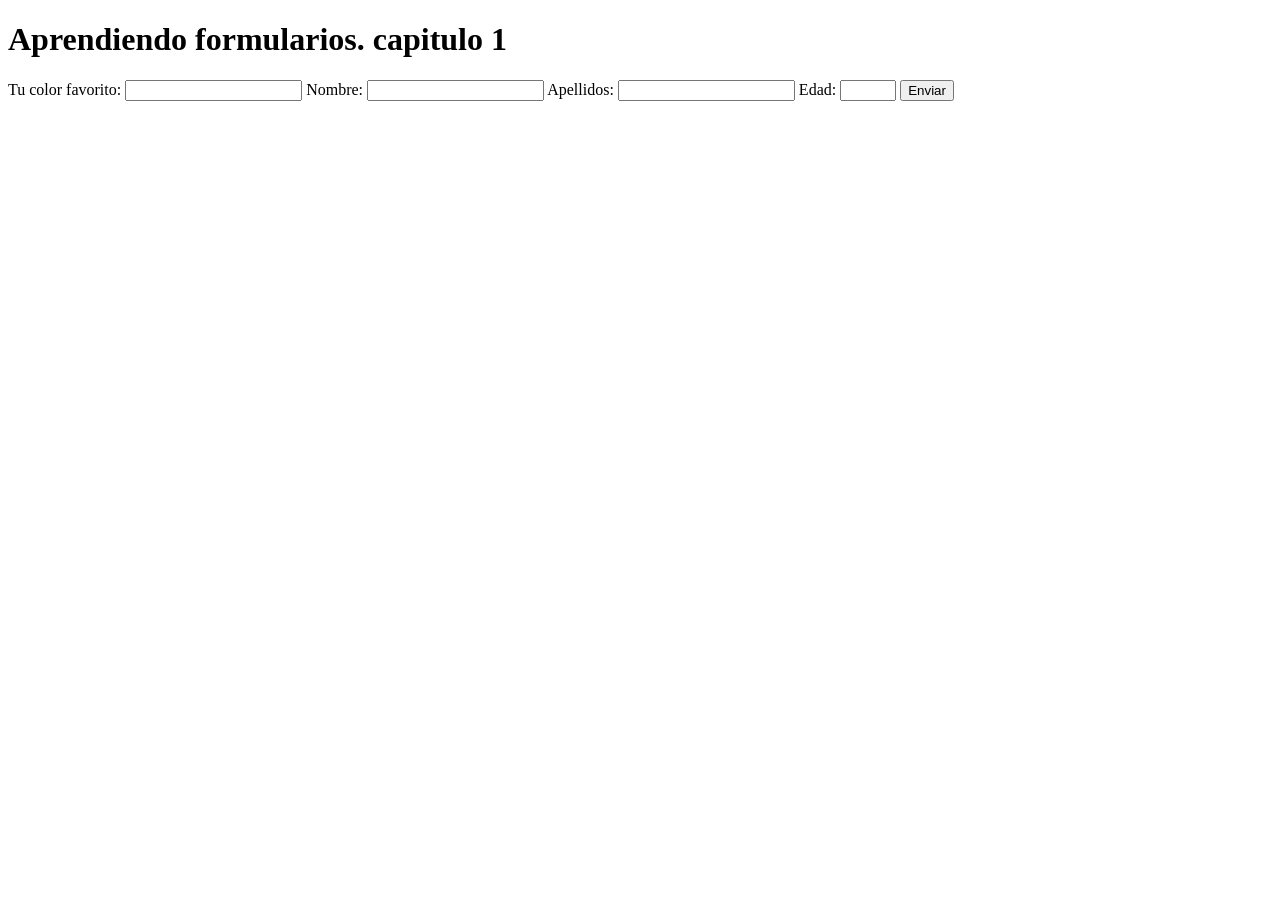
<file: FORMULARIOS 1/index.html>
<!DOCTYPE html>
<html lang="en">

<head>
    <meta charset="UTF-8">
    <meta name="viewport" content="width=device-width, initial-scale=1.0">
    <title>formularios</title>
</head>

<body>
    <header>
        <h1>Aprendiendo formularios. capitulo 1</h1>
    </header>
    <main>
        <form action="https://www.espacio199.com/clases/recibe.php" method="get">
            <label>Tu color favorito:
                <input type="text" name="color" id="color">
            </label>
            <label>Nombre:
                <input type="text" name="nombre" id="Nombre">
            </label>
            <label>Apellidos:
                <input type="text" name="apellidos" id="Apellidos">
            </label>
            <label>Edad:
                <input type="number" name="edad" id="Edad" min="18" max="125">
            </label>
            <button>Enviar</button>
        </form>

    </main>
    <footer></footer>

</body>

</html>
</file>
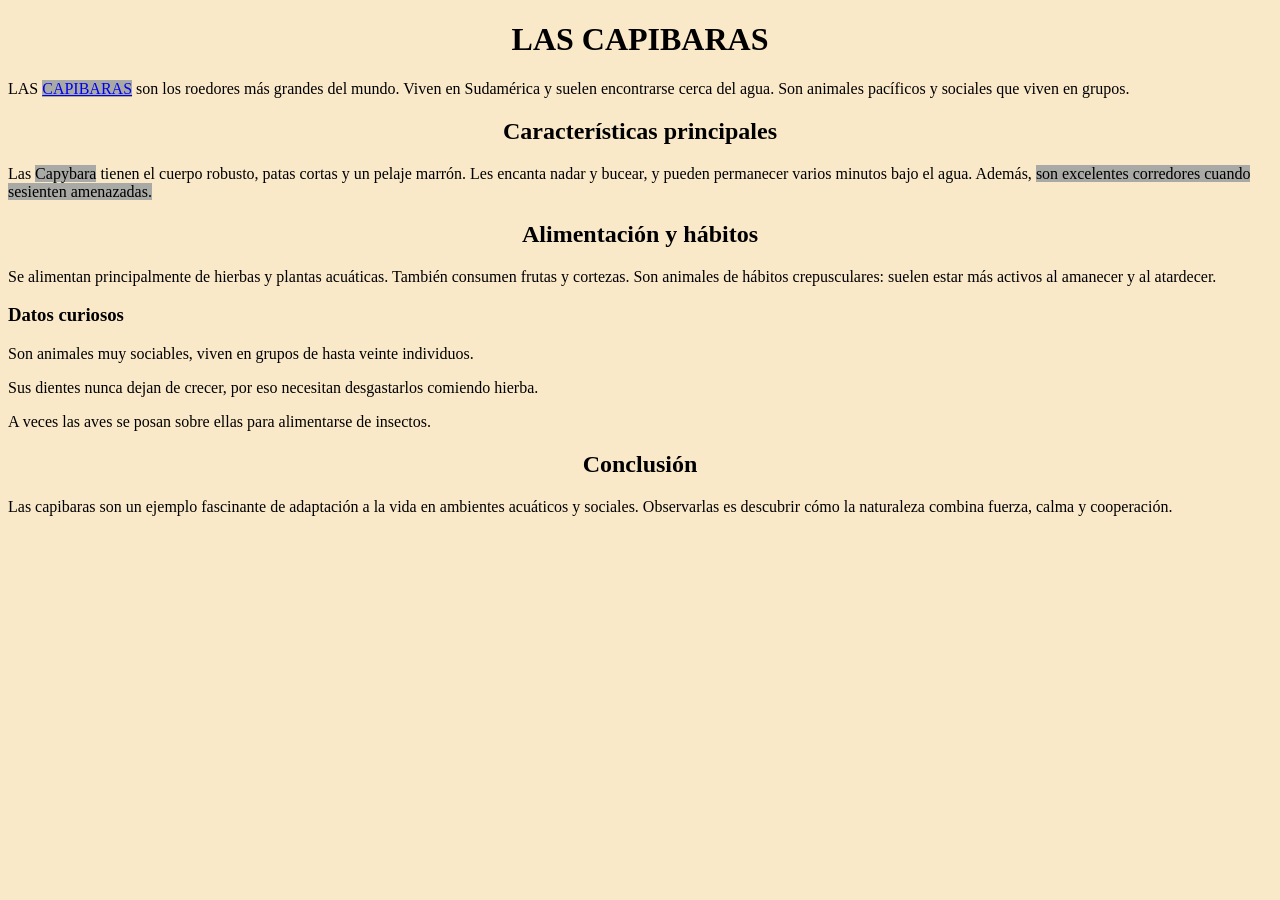
<file: PC1 - 2 PRACTICA INTRO HTML/Index.html>
<!DOCTYPE html>
<html lang="es">

<!--HTML Signfica Lenguaje de marcas de hipertexto-->

<head>

    <meta charset="UTF-8">
    <meta name="viewport" content="width=device-width, initial-scale=1.0">
    <title>Las Capibaras</title>


    <style>
        strong {
            font-weight: normal;
                            background-color: rgb(169, 170, 165);
        }
        body { background-color: rgb(250, 233, 201);
        
        }
    </style>


</head>

<body>
    
    <center>
        <h1>LAS CAPIBARAS</h1>
    </center>

    <p>LAS <strong><a
                href="https://www.nationalgeographic.com.es/mundo-animal/capibaras-roedores-mas-grandes-mundo_19522">CAPIBARAS</a></strong>
        son los roedores más grandes del mundo. Viven en Sudamérica y suelen encontrarse cerca del agua.
        Son animales pacíficos y sociales que viven en grupos.</p>

    <center><h2>Características principales</h2></center>

    <p>Las <strong>Capybara</strong> tienen el cuerpo robusto, patas cortas y un pelaje marrón. Les encanta
        nadar y bucear, y pueden permanecer varios minutos bajo el agua. Además, <strong>son excelentes corredores
            cuando sesienten
            amenazadas.</strong></p>

    <center><h2>Alimentación y hábitos</h2></center>

    <p>Se alimentan principalmente de hierbas y plantas acuáticas. También consumen frutas y cortezas. Son animales de
        hábitos crepusculares: suelen estar más activos al amanecer y al atardecer.</p>

    <h3>Datos curiosos</h3>

    <p>Son animales muy sociables, viven en grupos de hasta veinte individuos.

    <p>Sus dientes nunca dejan de crecer, por eso necesitan desgastarlos comiendo hierba.</p>

    <p>A veces las aves se posan sobre ellas para alimentarse de insectos.</p>

    <center><h2>Conclusión</h2></center>

    <p>Las capibaras son un ejemplo fascinante de adaptación a la vida en ambientes acuáticos y sociales. Observarlas es
        descubrir cómo la naturaleza combina fuerza, calma y cooperación.</p>
</body>

</html>
</file>
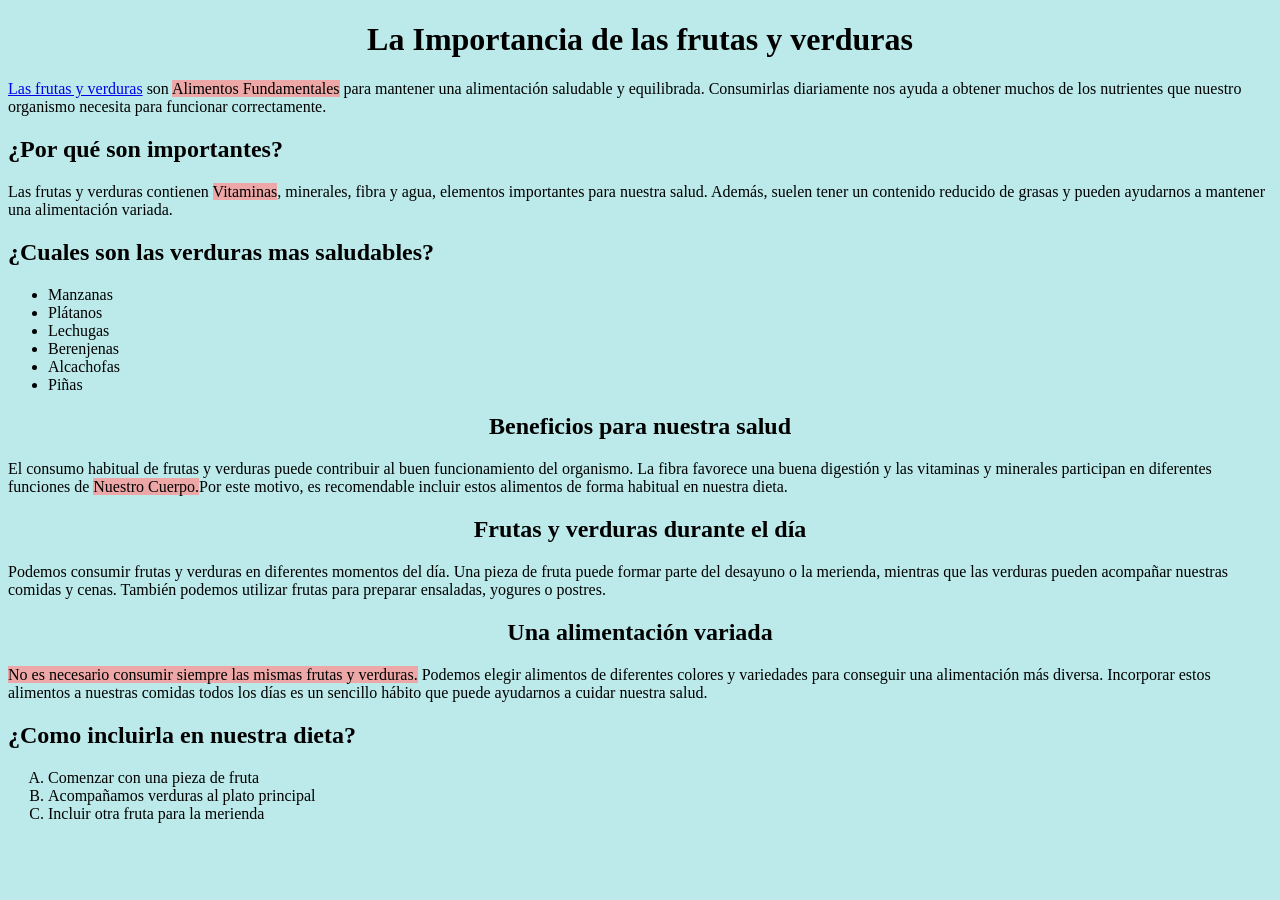
<file: PC1-3 Frutas y verduras/index.html>
<!DOCTYPE html>
<html lang="en">

<head>
    <meta charset="UTF-8">
    <meta name="viewport" content="width=device-width, initial-scale=1.0">
    <title>Verduras Saludables</title>

    <style>
        strong {
            font-weight: normal;
            background-color: rgb(237, 167, 167);
        }
        
        body {
            background-color: rgb(188, 234, 234);
        }

        header {
            background-position: 0;
            

        }

    </style>
</head>

<body>

    <header>
      <center>
        <h1>La Importancia de las frutas y verduras</h1>
      </center>
    </header>
    <p>
        <a href="https://libbys.es/blog/habitos-saludables/la-importancia-de-las-frutas-y-las-verduras/4671">Las frutas
            y verduras</a> son <strong>Alimentos Fundamentales</strong> para mantener una alimentación saludable y
        equilibrada.
        Consumirlas diariamente nos ayuda a obtener muchos de los nutrientes que nuestro organismo necesita para
        funcionar
        correctamente.
    </p>

    <h2>¿Por qué son importantes?</h2>
    <p>
        Las frutas y verduras contienen <strong>Vitaminas</strong>, minerales, fibra y agua, elementos importantes para
        nuestra salud.
        Además, suelen tener un contenido reducido de grasas y pueden ayudarnos a mantener una alimentación variada.
    </p>
    <h2>¿Cuales son las verduras mas saludables?</h2>
    <ul>
        <li>Manzanas</li>
        <li>Plátanos</li>
        <li>Lechugas</li>
        <li>Berenjenas</li>
        <li>Alcachofas</li>
        <li>Piñas</li>
    </ul>
    <center>
        <h2>Beneficios para nuestra salud</h2>
    </center>
    <p>
        El consumo habitual de frutas y verduras puede contribuir al buen funcionamiento del organismo. La fibra
        favorece
        una buena digestión y las vitaminas y minerales participan en diferentes funciones de <strong>Nuestro
            Cuerpo.</strong>Por este
        motivo, es recomendable incluir estos alimentos de forma habitual en nuestra dieta.
    </p>

    <center>
        <h2>Frutas y verduras durante el día</h2>
    </center>
    <p>
        Podemos consumir frutas y verduras en diferentes momentos del día. Una pieza de fruta puede formar parte del
        desayuno o la merienda, mientras que las verduras pueden acompañar nuestras comidas y cenas. También podemos
        utilizar frutas para preparar ensaladas, yogures o postres.
    </p>

    <center>
        <h2>Una alimentación variada</h2>
    </center>
    <p>
        <strong> No es necesario consumir siempre las mismas frutas y verduras.</strong> Podemos elegir alimentos de
        diferentes colores y
        variedades para conseguir una alimentación más diversa. Incorporar estos alimentos a nuestras comidas todos los
        días
        es un sencillo hábito que puede ayudarnos a cuidar nuestra salud.
    </p>
    <h2>¿Como incluirla en nuestra dieta?</h2>
    <ol type="A">
        <li>Comenzar con una pieza de fruta</li>
        <li>Acompañamos verduras al plato principal</li>
        <li>Incluir otra fruta para la merienda</li>
    </ol>
</body>

</html>
</file>
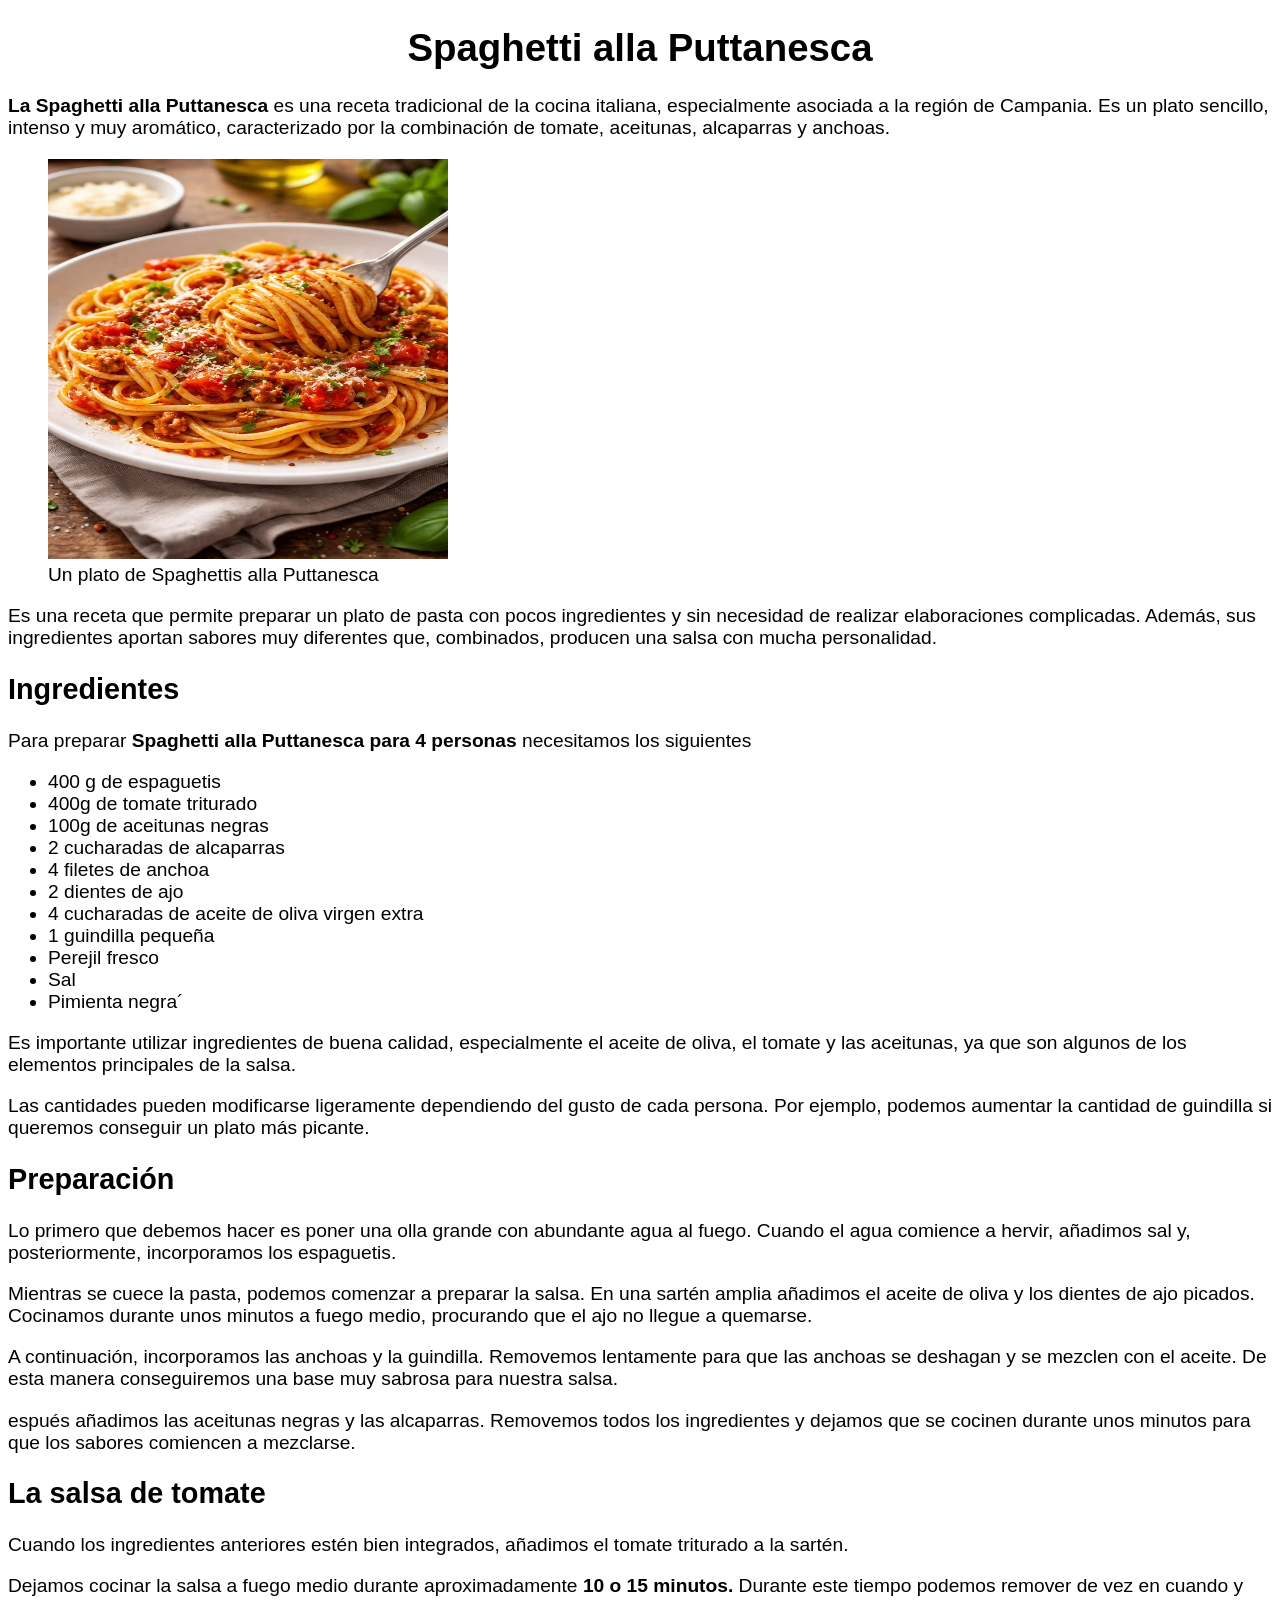
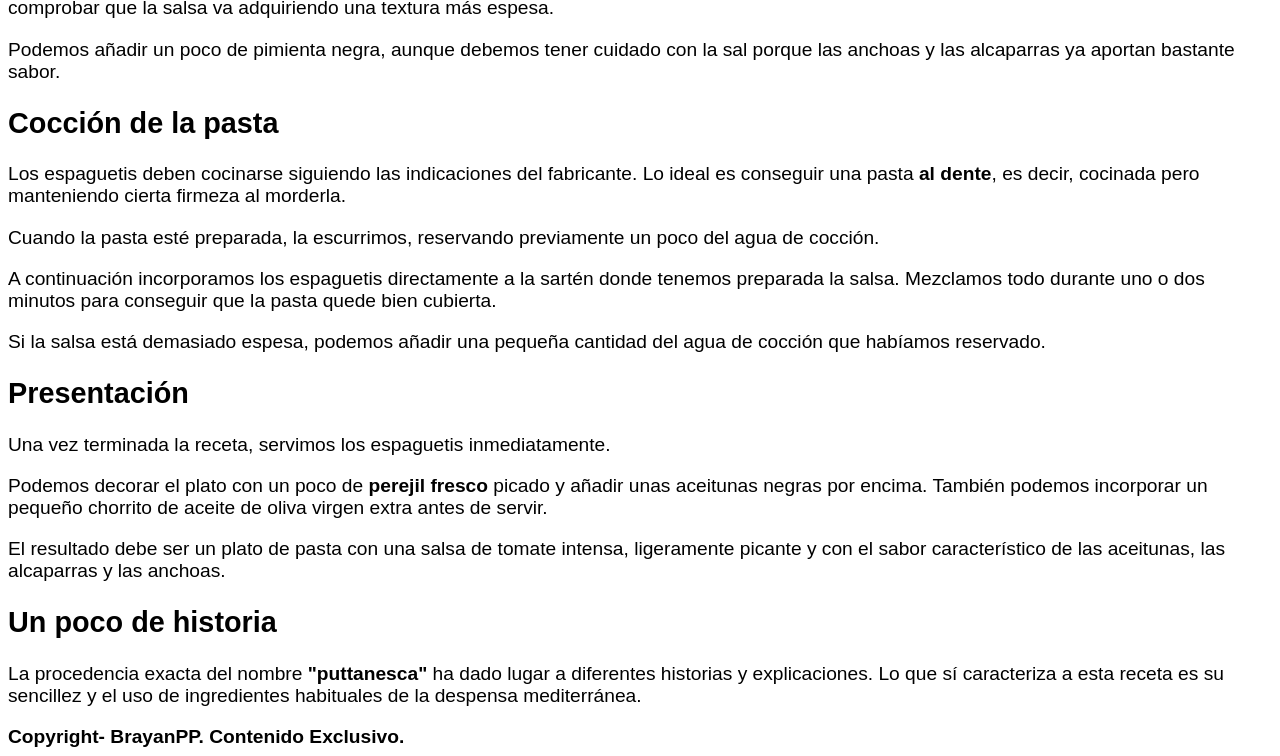
<file: PC1-SPAGUETTI/index.html>
<!DOCTYPE html>
<html lang="en">


<head>
    <meta charset="UTF-8">
    <meta name="viewport" content="width=device-width, initial-scale=1.0">
    <title>Spaghetti alla Puttanesca</title>

    <style>
        body {

            font-family: Arial, Helvetica, sans-serif;
            font-size: larger;
       }
    </style>

</head>


<body>
    <header>
        <center>
            <h1><strong>Spaghetti alla Puttanesca</strong></h1>
        </center>
    </header>
    <main>
        <section id="intro">
        <p>
            <strong>La Spaghetti alla Puttanesca</strong> es una receta tradicional de la cocina italiana, especialmente
            asociada a la región de
            Campania. Es un plato sencillo, intenso y muy aromático, caracterizado por la combinación de tomate,
            aceitunas,
            alcaparras y anchoas.
        </p>

        <figure>
            <img src="img/spaghetti2.jpg" alt="Un plato de Espaghettis" width="400" height="400" />
            <!--tambien se puede aplicar el <style/> y aplicando el body {y aca dentro colocar el image y el resto que es el witdth y height}-->
            <figcaption>Un plato de Spaghettis alla Puttanesca</figcaption>
        </figure>
    </section>
        <p>
            Es una receta que permite preparar un plato de pasta con pocos ingredientes y sin necesidad de realizar
            elaboraciones complicadas. Además, sus ingredientes aportan sabores muy diferentes que, combinados, producen
            una
            salsa con mucha personalidad.
        </p>
<section id="ingredientes">
        <h2><strong>Ingredientes</strong></h2>
        <p>Para preparar <strong>Spaghetti alla Puttanesca para 4 personas</strong> necesitamos los siguientes</p>
        
    
        <ul>
            <li>400 g de espaguetis</li>
            <li>400g de tomate triturado</li>
            <li> 100g de aceitunas negras</li>
            <li> 2 cucharadas de alcaparras</li>
            <li> 4 filetes de anchoa</li>
            <li> 2 dientes de ajo</li>
            <li> 4 cucharadas de aceite de oliva virgen extra</li>
            <li> 1 guindilla pequeña</li>
            <li> Perejil fresco</li>
            <li> Sal</li>
            <li>Pimienta negra´</li>
        </ul>
    </section>

        <p>
            Es importante utilizar ingredientes de buena calidad, especialmente el aceite de oliva, el tomate y las
            aceitunas,
            ya que son algunos de los elementos principales de la salsa.
        </p>

        <p>
            Las cantidades pueden modificarse ligeramente dependiendo del gusto de cada persona. Por ejemplo, podemos
            aumentar
            la cantidad de guindilla si queremos conseguir un plato más picante.
        </p>
<section id="Preparación">
        <h2><strong>Preparación</strong></h2>
        <p>
            Lo primero que debemos hacer es poner una olla grande con abundante agua al fuego. Cuando el agua comience a
            hervir,
            añadimos sal y, posteriormente, incorporamos los espaguetis.
        </p>

        <p>
            Mientras se cuece la pasta, podemos comenzar a preparar la salsa. En una sartén amplia añadimos el aceite de
            oliva y
            los dientes de ajo picados. Cocinamos durante unos minutos a fuego medio, procurando que el ajo no llegue a
            quemarse.
        </p>

        <p>
            A continuación, incorporamos las anchoas y la guindilla. Removemos lentamente para que las anchoas se
            deshagan y se
            mezclen con el aceite. De esta manera conseguiremos una base muy sabrosa para nuestra salsa.
        </p>

        <p>
            espués añadimos las aceitunas negras y las alcaparras. Removemos todos los ingredientes y dejamos que se
            cocinen
            durante unos minutos para que los sabores comiencen a mezclarse.
        </p>
</section>

<section id="La salsa de tomate">
        <h2><strong>La salsa de tomate</strong></h2>
        <p>Cuando los ingredientes anteriores estén bien integrados, añadimos el tomate triturado a la sartén.</p>

        <p>
            Dejamos cocinar la salsa a fuego medio durante aproximadamente <strong>10 o 15 minutos.</strong> Durante
            este tiempo podemos remover
            de vez en cuando y comprobar que la salsa va adquiriendo una textura más espesa.
        </p>

        <p>
            Podemos añadir un poco de pimienta negra, aunque debemos tener cuidado con la sal porque las anchoas y las
            alcaparras ya aportan bastante sabor.

        </p>
</section>
<section id="Coccion de la pasta">
        <h2><strong>Cocción de la pasta</strong></h2>
        <p>
            Los espaguetis deben cocinarse siguiendo las indicaciones del fabricante. Lo ideal es conseguir una pasta
            <strong>al dente</strong>,
            es decir, cocinada pero manteniendo cierta firmeza al morderla.
        </p>

        <p>Cuando la pasta esté preparada, la escurrimos, reservando previamente un poco del agua de cocción.</p>

        <p>
            A continuación incorporamos los espaguetis directamente a la sartén donde tenemos preparada la salsa.
            Mezclamos todo
            durante uno o dos minutos para conseguir que la pasta quede bien cubierta.
        </p>

        <p>Si la salsa está demasiado espesa, podemos añadir una pequeña cantidad del agua de cocción que habíamos
            reservado.</p>
</section>
<section id="Presentacion">
        <h2><strong>Presentación</strong></h2>
        <p>Una vez terminada la receta, servimos los espaguetis inmediatamente.</p>

        <p>
            Podemos decorar el plato con un poco de <strong>perejil fresco</strong> picado y añadir unas aceitunas
            negras por encima. También
            podemos incorporar un pequeño chorrito de aceite de oliva virgen extra antes de servir.
        </p>

        <p>
            El resultado debe ser un plato de pasta con una salsa de tomate intensa, ligeramente picante y con el sabor
            característico de las aceitunas, las alcaparras y las anchoas.
        </p>
</section>
<section id="Historia">
        <h2><strong>Un poco de historia</strong></h2>
        <p>
            La procedencia exacta del nombre <strong>"puttanesca"</strong> ha dado lugar a diferentes historias y
            explicaciones. Lo que sí
            caracteriza a esta receta es su sencillez y el uso de ingredientes habituales de la despensa mediterránea.
        </p>
</section>
    </main>
    <footer>
        <strong>Copyright- BrayanPP. Contenido Exclusivo.</strong> 
    </footer>


</body>


</html>
</file>
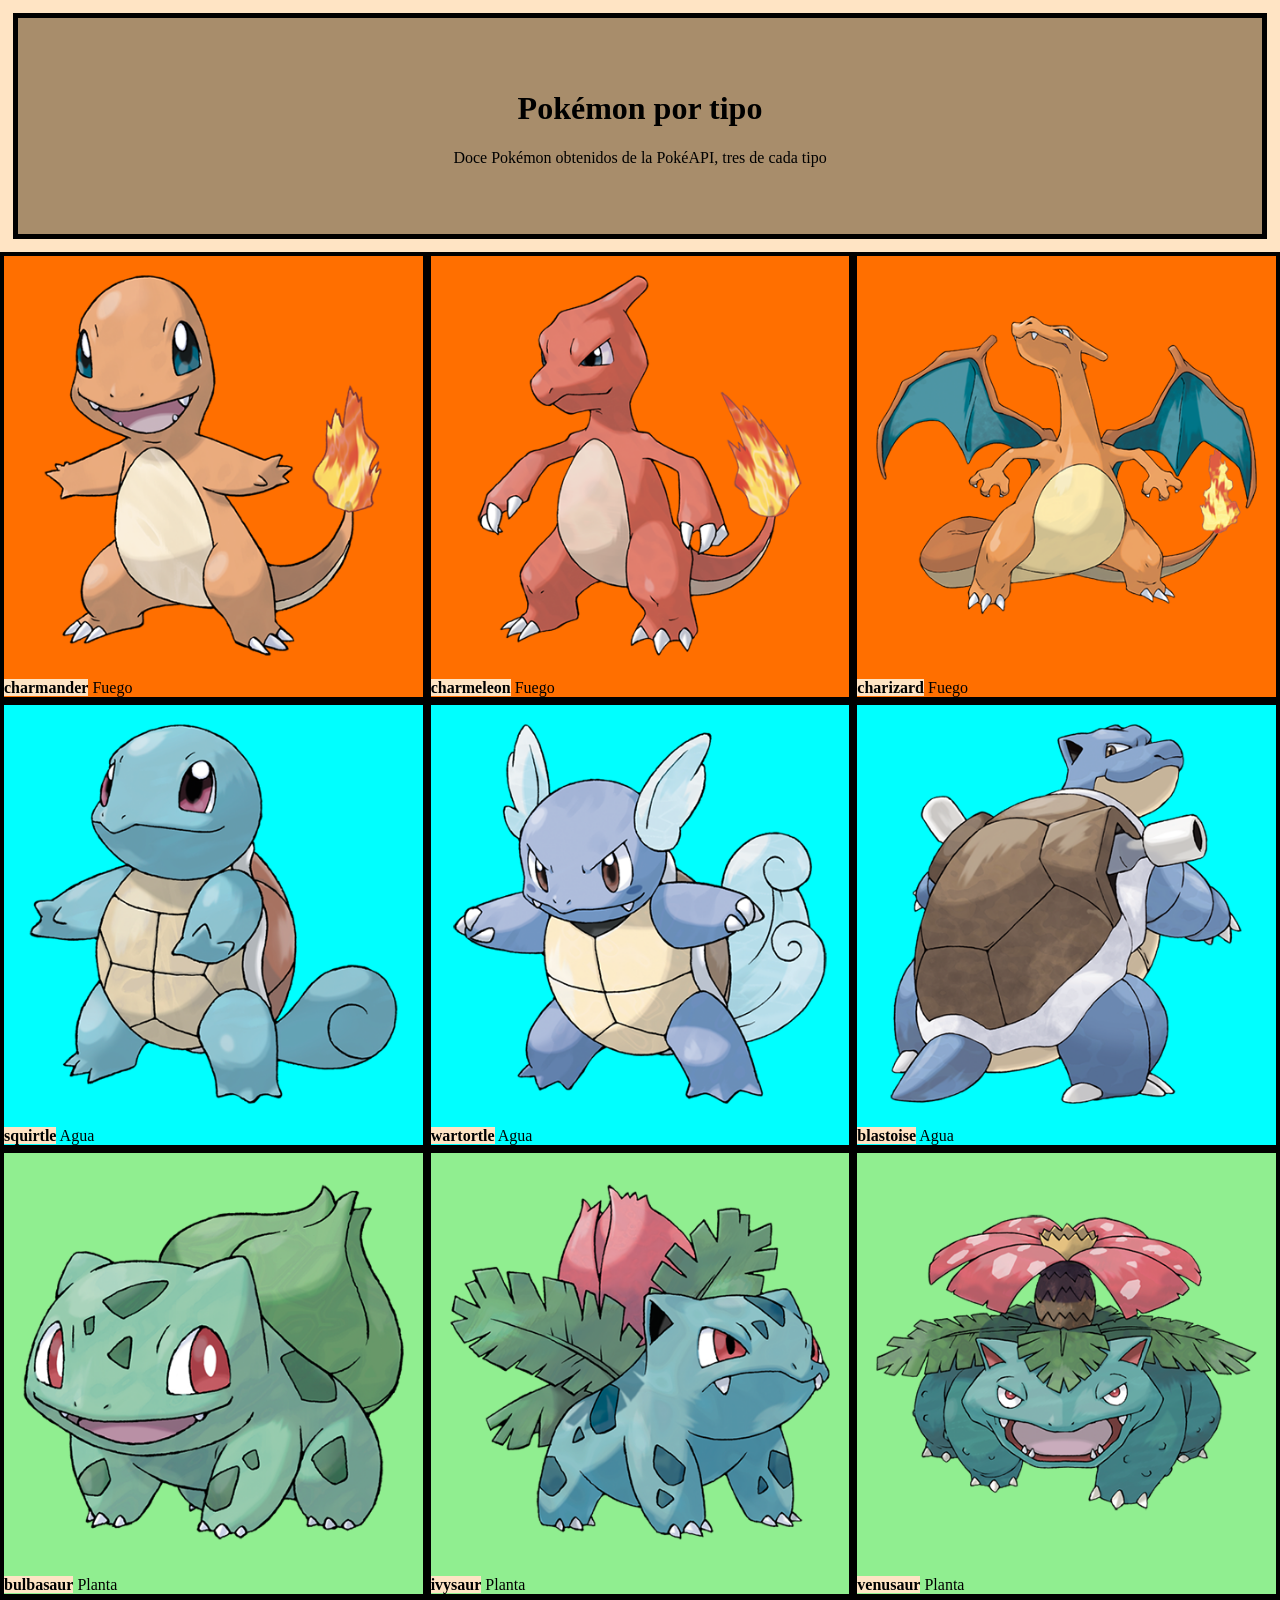
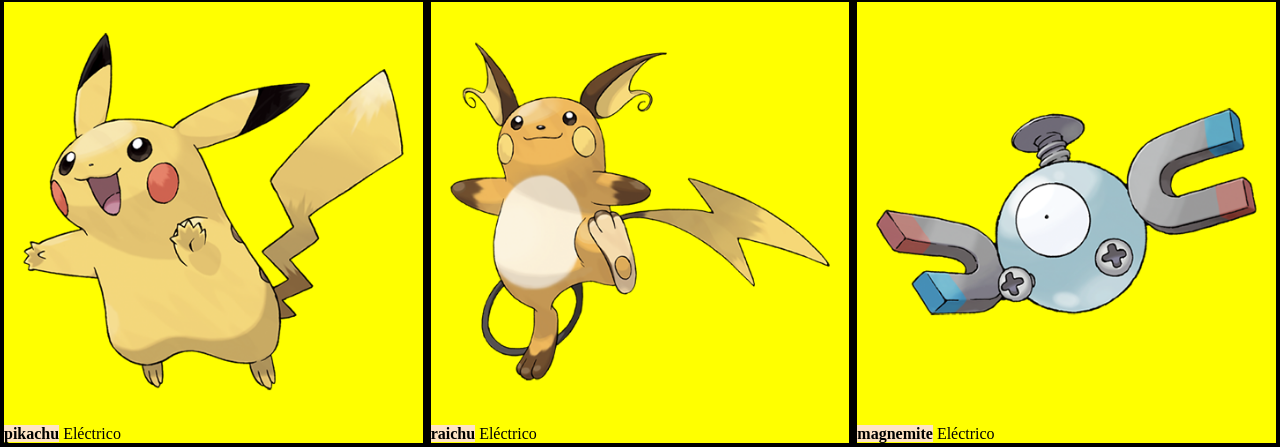
<file: PC2 - Atributos y selectores 2/index.html>
<!DOCTYPE html>
<html lang="es">

<head>
    <meta charset="UTF-8">
    <meta name="viewport" content="width=device-width, initial-scale=1.0">
    <title>Pokémon por tipo</title>
    <link rel="stylesheet" href="css/estilo.css">
</head>

<body>
    <header>
        <center><h1>Pokémon por tipo</h1></center>
        <center><p>Doce Pokémon obtenidos de la PokéAPI, tres de cada tipo</p></center
           >
    </header>
    <main id="contenedor">
        <section id="fire">
        <figure class="fire" id="charmander">
            <img src="img/4.png"
                alt="charmander">
            
            <figcaption>
                <strong>charmander</strong>
                <span>Fuego</span>
            </figcaption>
        </figure>
        <figure class="fire" id="charmeleon">
            <img src="img/5.png"
                alt="charmeleon">
            <figcaption>
                <strong>charmeleon</strong>
                <span>Fuego</span>
            </figcaption>
        </figure>
        <figure class="fire" id="charizard">
            <img src="img/6.png"
                alt="charizard">
            <figcaption>
                <strong>charizard</strong>
                <span>Fuego</span>
            </figcaption>
        </figure>
        </section>
        <section id="water">
        <figure class="water" id="squirtle">
            <img src="img/7.png"
                alt="squirtle">
            <figcaption>
                <strong>squirtle</strong>
                <span>Agua</span>
            </figcaption>
        </figure>
        <figure class="water" id="wartortle">
            <img src="img/8.png"
                alt="wartortle">
            <figcaption>
                <strong>wartortle</strong>
                <span>Agua</span>
            </figcaption>
        </figure>
        <figure class="water" id="blastoise">
            <img src="img/9.png"
                alt="blastoise">
            <figcaption>
                <strong>blastoise</strong>
                <span>Agua</span>
            </figcaption>
        </figure>
        </section>

        <section id="grass">
        <figure class="grass" id="bulbasaur">
            <img src="img/1.png"
                alt="bulbasaur">
            <figcaption>
                <strong>bulbasaur</strong>
                <span>Planta</span>
            </figcaption>
        </figure>
        
        <figure class="grass" id="ivysaur">
            <img src="img/2.png"
                alt="ivysaur">
            <figcaption>
                <strong>ivysaur</strong>
                <span>Planta</span>
            </figcaption>
        </figure>
        <figure class="grass" id="venusaur">
            <img src="img/3.png"
                alt="venusaur">
            <figcaption>
                <strong>venusaur</strong>
                <span>Planta</span>
            </figcaption>
        </figure>
    </section>
    
    <section id="electric">
        <figure class="electric" id="pikachu">
            <img src="img/25.png"
                alt="pikachu">
            <figcaption>
                <strong>pikachu</strong>
                <span>Eléctrico</span>
            </figcaption>
        </figure>
        <figure class="electric" id="raichu">
            <img src="img/26.png"
                alt="raichu">
            <figcaption>
                <strong>raichu</strong>
                <span>Eléctrico</span>
            </figcaption>
        </figure>
        <figure class="electric" id="magnemite">
            <img src="img/81.png"
                alt="magnemite">
            <figcaption>
                <strong>magnemite</strong>
                <span>Eléctrico</span>
            </figcaption>
        </figure>
    </section>
    </main>
</body>

</html>
</file>
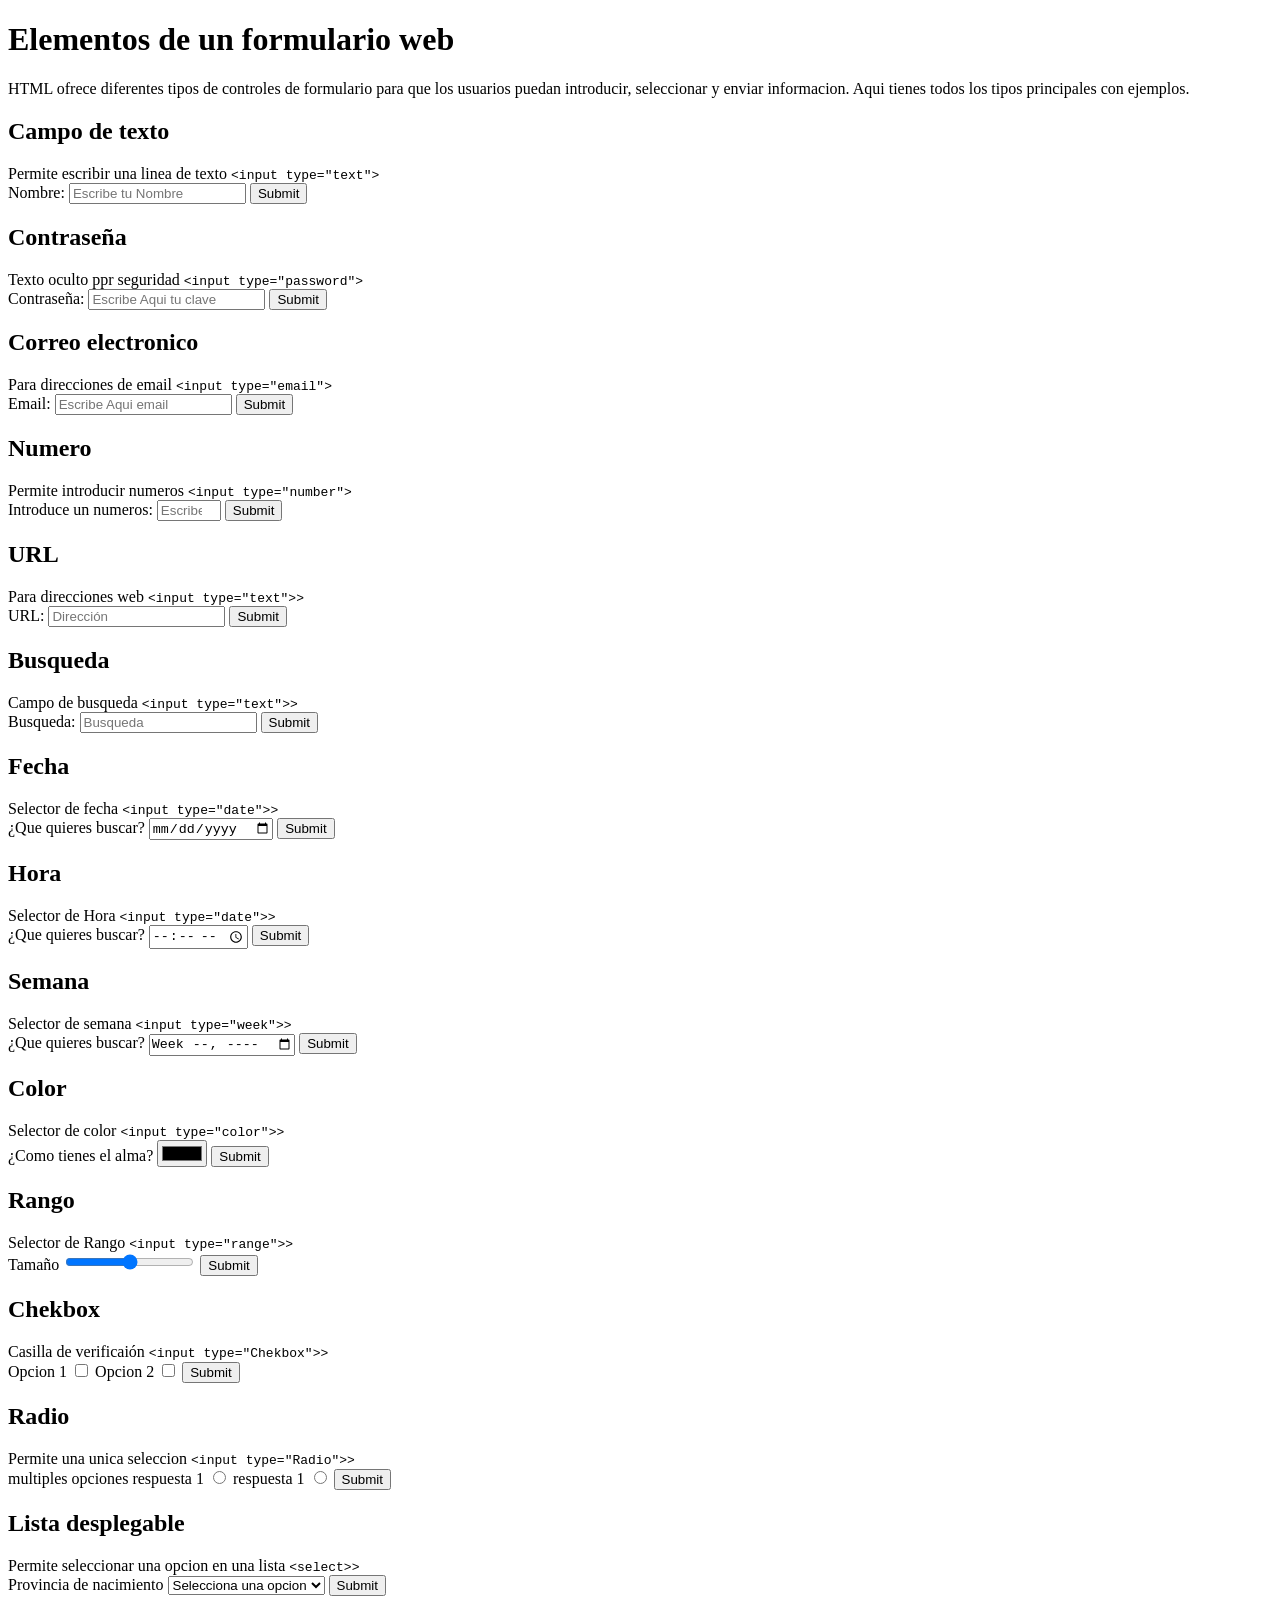
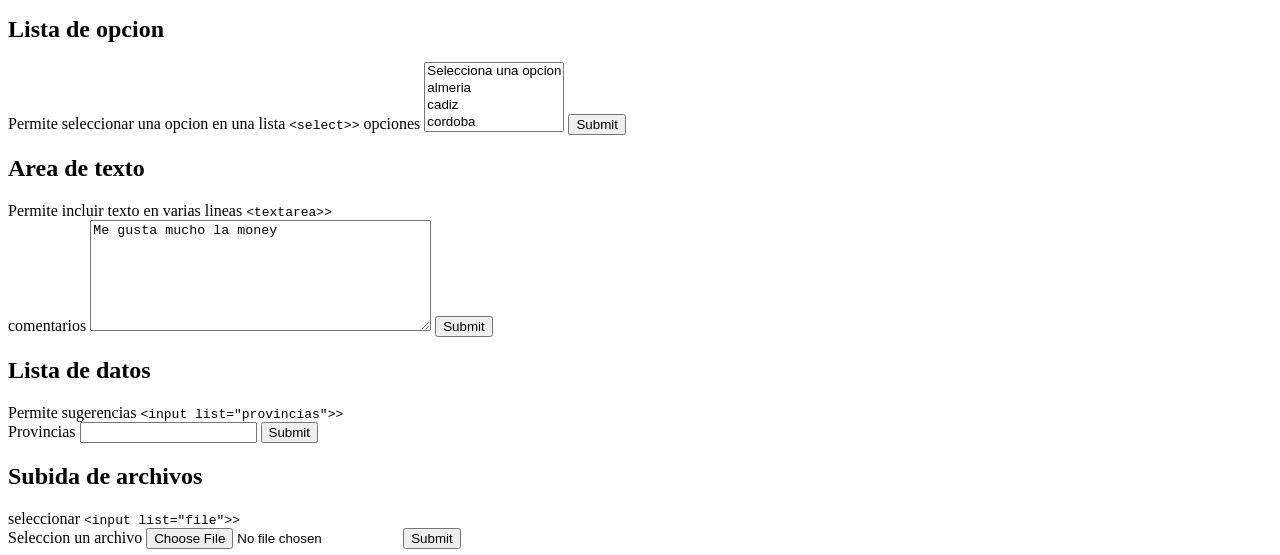
<file: PC2 - FORMULARIOS 2 - tipos de formularios/index.html>
<!DOCTYPE html>
<html lang="es">

<head>
    <meta charset="UTF-8">
    <meta name="viewport" content="width=, initial-scale=1.0">
    <title>Formularios 2. Tipos de Formularios</title>


</head>

<body>

    <header>
        <h1>Elementos de un formulario web</h1>
        <p>HTML ofrece diferentes tipos de controles de formulario para que los usuarios puedan introducir, seleccionar
            y enviar informacion. Aqui tienes todos los tipos principales con ejemplos.</p>
    </header>
    <main>
        <section>
            <h2>Campo de texto</h2>
            <def>Permite escribir una linea de texto</def>
            <code>&lt;input type="text"&gt;</code>
            <form method="get" action="https://www.espacio199.com/clases/recibe.php">
                <label>Nombre: <input type="text" placeholder="Escribe tu Nombre" name="Nombre y Apellido">
                </label>
                <input type="submit" enviar>
            </form>
        </section>
        <section>
            <h2>Contraseña</h2>
            <def>Texto oculto ppr seguridad</def>
            <code>&lt;input type="password"&gt;</code>
            <form method="get" action="https://www.espacio199.com/clases/recibe.php">
                <label>Contraseña: <input type="text" placeholder="Escribe Aqui tu clave" name="Clave">
                </label>
                <input type="submit" enviar>
            </form>
        </section>
        <section>
            <h2>Correo electronico</h2>
            <def>Para direcciones de email</def>
            <code>&lt;input type="email"&gt;</code>
            <form method="get" action="https://www.espacio199.com/clases/recibe.php">
                <label>Email: <input type="text" placeholder="Escribe Aqui email" name="Email">
                </label>
                <input type="submit" enviar>
            </form>
        </section>
        <section>
            <h2>Numero</h2>
            <def>Permite introducir numeros</def>
            <code>&lt;input type="number"&gt;</code>
            <form method="get" action="https://www.espacio199.com/clases/recibe.php">
                <label>Introduce un numeros: <input type="number" min="1920" max="2020" id="numero"
                        placeholder="Escribe Aqui tu Numero" name="Numero">
                </label>
                <input type="submit" enviar>
            </form>
        </section>
        <section>
            <h2>URL</h2>
            <def>Para direcciones web</def>
            <code>&lt;input type="text"&gt;></code>
            <form method="get" action="https://www.espacio199.com/clases/recibe.php">
                <label>URL: <input type="text" placeholder="Dirección" name="URL">

                </label>
                <input type="submit" enviar>
            </form>
        </section>
        <section>
            <h2>Busqueda</h2>
            <def>Campo de busqueda</def>
            <code>&lt;input type="text"&gt;></code>
            <form method="get" action="https://www.espacio199.com/clases/recibe.php">
                <label>Busqueda: <input type="text" placeholder="Busqueda" name="URL">

                </label>
                <input type="submit" enviar>
            </form>
        </section>
        </section>
        <section>
            <h2>Fecha</h2>
            <def>Selector de fecha</def>
            <code>&lt;input type="date"&gt;></code>
            <form method="get" action="https://www.espacio199.com/clases/recibe.php">
                <label>¿Que quieres buscar? <input type="date" placeholder="Fecha" name="Fecha">

                </label>

                <input type="submit" enviar>
            </form>
        </section>
        <section>
            <h2>Hora</h2>
            <def>Selector de Hora</def>
            <code>&lt;input type="date"&gt;></code>
            <form method="get" action="https://www.espacio199.com/clases/recibe.php">
                <label>¿Que quieres buscar? <input type="time" placeholder="Hora" name="Hora">

                </label>

                <input type="submit" enviar>
            </form>
        </section>
        <section>
            <h2>Semana</h2>
            <def>Selector de semana</def>
            <code>&lt;input type="week"&gt;></code>
            <form method="get" action="https://www.espacio199.com/clases/recibe.php">
                <label>¿Que quieres buscar? <input type="week" placeholder="Semana" name="Semana">

                </label>

                <input type="submit" enviar>
            </form>
        </section>
        <section>
            <h2>Color</h2>
            <def>Selector de color</def>
            <code>&lt;input type="color"&gt;></code>
            <form method="get" action="https://www.espacio199.com/clases/recibe.php">
                <label>¿Como tienes el alma? <input type="color" placeholder="Color" name="Color">

                </label>

                <input type="submit" enviar>
            </form>
        </section>
        <section>
            <h2>Rango</h2>
            <def>Selector de Rango</def>
            <code>&lt;input type="range"&gt;></code>
            <form method="get" action="https://www.espacio199.com/clases/recibe.php">
                <label>Tamaño <input type="range" min="0" max="100" step="5" placeholder="Rango" name="Rango">

                </label>

                <input type="submit" enviar>
            </form>
        </section>
        <section>
            <h2>Chekbox</h2>
            <def>Casilla de verificaión</def>
            <code>&lt;input type="Chekbox"&gt;></code>
            <form method="get" action="https://www.espacio199.com/clases/recibe.php">
                <label>Opcion 1 <input type="checkbox" name="Opcion 1" placeholder="Casilla">

                </label>
                <label>Opcion 2 <input type="checkbox" name="Opcion 2" placeholder="Casilla">

                </label>

                <input type="submit" enviar>
            </form>
        </section>

        <section>
            <h2>Radio</h2>
            <def>Permite una unica seleccion</def>
            <code>&lt;input type="Radio"&gt;></code>
            <form method="get" action="https://www.espacio199.com/clases/recibe.php">
                <label> multiples opciones</label>
                <label> respuesta 1
                    <input type="radio" name="respuesta1">
                </label>

                <label> respuesta 1
                <input type="radio" name="respuesta1">
                </label>
                <input type="submit" enviar>
                
            </form>
        </section>
        <section>
            <h2>Lista desplegable</h2>
            <def>Permite seleccionar una opcion en una lista</def>
            <code>&lt;select&gt;></code>
            <form method="get" action="https://www.espacio199.com/clases/recibe.php">
                <label> Provincia de nacimiento </label>
                <select name ="provincia">
                    <option>Selecciona una opcion</option>
                    <option value="Almeria">Almeria</option>
                    <option value="Cadiz">Cadiz</option>
                    <option value="Cordoba">Cordoba</option>
                    <option value="Sevilla">Sevilla</option>


                </select>
                    
                <input type="submit" enviar>
        <section>
            <h2>Lista de opcion</h2>
            <def>Permite seleccionar una opcion en una lista</def>
            <code>&lt;select&gt;></code>
            <form method="get" action="https://www.espacio199.com/clases/recibe.php">
                <label> opciones </label>
                <select name ="opcion" multiple>
                    <option>Selecciona una opcion</option>
                    <option value="almeria">almeria</option>
                    <option value="cadiz">cadiz</option>
                    <option value="cordoba">cordoba</option>
                    <option value="sevilla">sevilla</option>


                </select>
                    
                <input type="submit" enviar>
                
            </form>
        </section>
        <section>
            <h2>Area de texto</h2>
            <def>Permite incluir texto en varias lineas</def>
            <code>&lt;textarea&gt;></code>
            <form method="get" action="https://www.espacio199.com/clases/recibe.php">
               
                <label> comentarios 
                    <textarea name="comentario" cols="40" rows="7">Me gusta mucho la money</textarea>
                </label>             
                <input type="submit" enviar>
                
            </form>
        </section>
        <section>
            <h2>Lista de datos</h2>
            <def>Permite sugerencias</def>
            <code>&lt;input list="provincias"&gt;></code>
            <form method="get" action="https://www.espacio199.com/clases/recibe.php">
               
                <label> Provincias 
                    <input list="provincias" name="provincias">
                    <datalist id="provincias"> 

                    <option value="almeria">almeria</option>
                    <option value="cadiz">cadiz</option>
                    <option value="cordoba">cordoba</option>
                    <option value="sevilla">sevilla</option>

                    </datalist>
                </label>             
                <input type="submit" enviar>
                
            </form>
        </section>
        <section>
            <h2>Subida de archivos</h2>
            <def>seleccionar</def>
            <code>&lt;input list="file"&gt;></code>
            <form method="get" action="https://www.espacio199.com/clases/recibe.php">
               
                <label> Seleccion un archivo 
                    <input name="archivo" type="file">
                 
                </label>             
                <input type="submit" enviar>
                
            </form>
        </section>




























    </main>




</body>

</html>
</file>
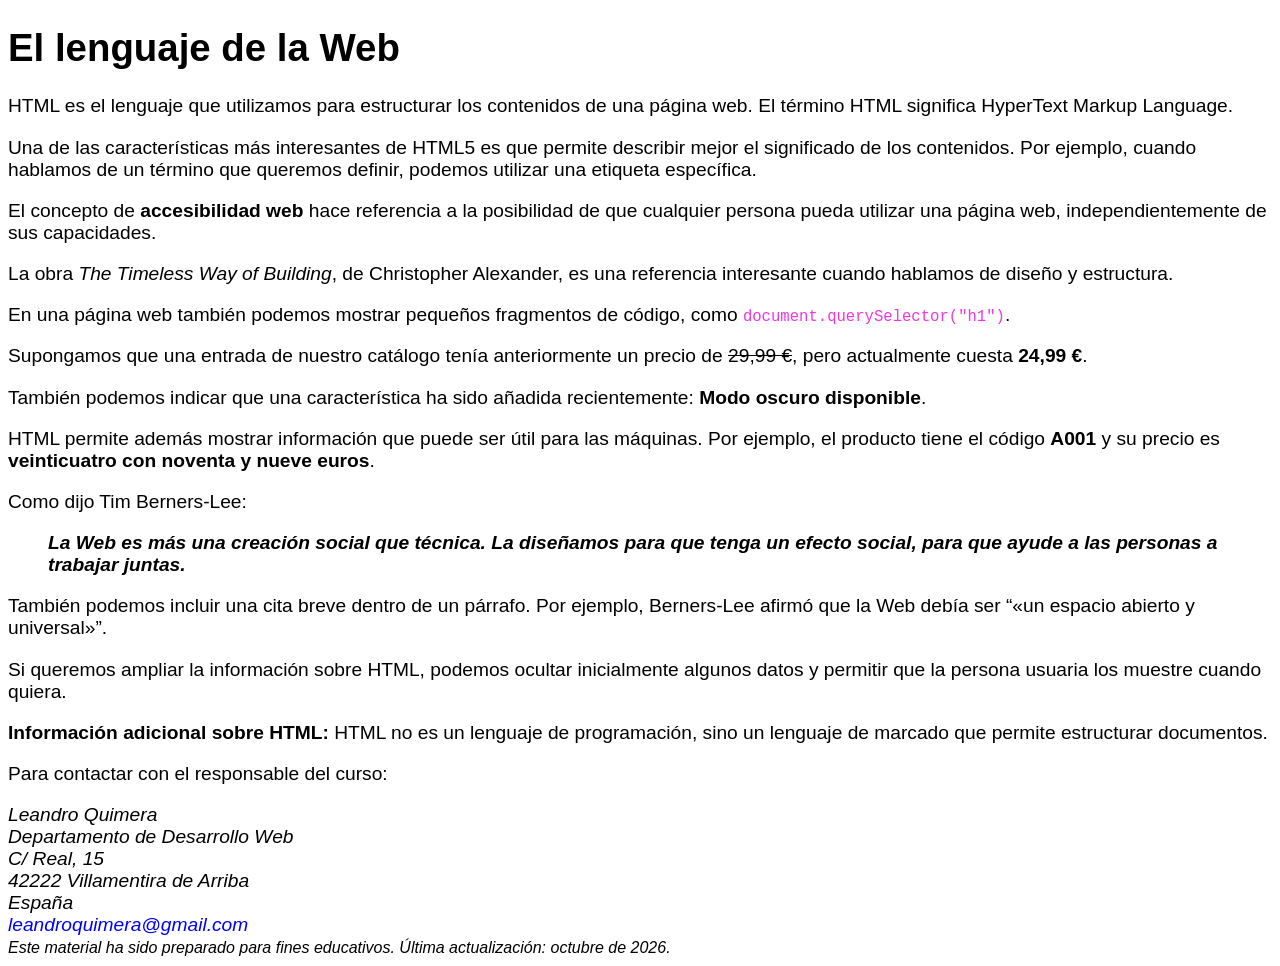
<file: PC2 - HTML elementos para textos/index.html>
<!DOCTYPE html>
<html lang="en">

<head>
    <meta charset="UTF-8">
    <meta name="viewport" content="width=device-width, initial-scale=1.0">
    <title>Elementos para texto</title>

    <style>
        body {

            font-family: Arial, Helvetica, sans-serif;
            font-size: larger;
       }

    </style>



</head>

<body>
    <h1>El lenguaje de la Web</h1>
    <p>
        HTML es el lenguaje que utilizamos para estructurar los contenidos de una página web. El término HTML significa
        HyperText Markup Language.
    </p>

    <p>
        Una de las características más interesantes de HTML5 es que permite describir mejor el significado de los
        contenidos. Por ejemplo, cuando hablamos de un término que queremos definir, podemos utilizar una etiqueta
        específica.
    </p>

    <p>
        El concepto de <strong>accesibilidad web</strong> hace referencia a la posibilidad de que cualquier persona pueda utilizar una página
        web, independientemente de sus capacidades.
    </p>

    <p>
        La obra <i lang="en">The Timeless Way of Building</i>, de Christopher Alexander, es una referencia interesante cuando hablamos de
        diseño y estructura.
    </p>

    <p>En una página web también podemos mostrar pequeños fragmentos de código, como <code style="color: rgb(239, 54, 224);">document.querySelector("h1")</code>.</p>

    <p>
        Supongamos que una entrada de nuestro catálogo tenía anteriormente un precio de <del>29,99 €</del>, pero actualmente cuesta
        <strong>24,99 €</strong>.
    </p>

    <p>También podemos indicar que una característica ha sido añadida recientemente: <strong>Modo oscuro disponible</strong>.</p>

    <p>
        HTML permite además mostrar información que puede ser útil para las máquinas. Por ejemplo, el producto tiene el
        código <data value="A001"><strong>A001</strong></data> y su precio es <data value="24.99"><strong>veinticuatro con noventa y nueve euros</strong></data>.
    </p>

    <p>Como dijo Tim Berners-Lee:</p>

    <p>
        <strong>
            <i lang="es">
                <blockquote>
                    La Web es más una creación social que técnica. La diseñamos para que tenga un efecto social, para que ayude a las
                    personas a trabajar juntas.
                </blockquote>
            </i>
        </strong>
    </p>

    <p>
        También podemos incluir una cita breve dentro de un párrafo. Por ejemplo, Berners-Lee afirmó que la Web debía ser
        <q>«un espacio abierto y universal»</q>.
    </p>

    <p>
        Si queremos ampliar la información sobre HTML, podemos ocultar inicialmente algunos datos y permitir que la persona
        usuaria los muestre cuando quiera.
    </p>

    <p>
        <strong>Información adicional sobre HTML:</strong> HTML no es un lenguaje de programación, sino un lenguaje de marcado que permite
        estructurar documentos.
    </p>

    <p>Para contactar con el responsable del curso:</p>

        <address>Leandro Quimera</address>
        <address>Departamento de Desarrollo Web</address>
        <address>C/ Real, 15</address>
        <address>42222 Villamentira de Arriba</address>
        <address>España</address>
        <address style="color: blue;">leandroquimera@gmail.com</address>
    

   <small><i> Este material ha sido preparado para fines educativos. Última actualización: octubre de 2026.</i></small>





</body>

</html>
</file>
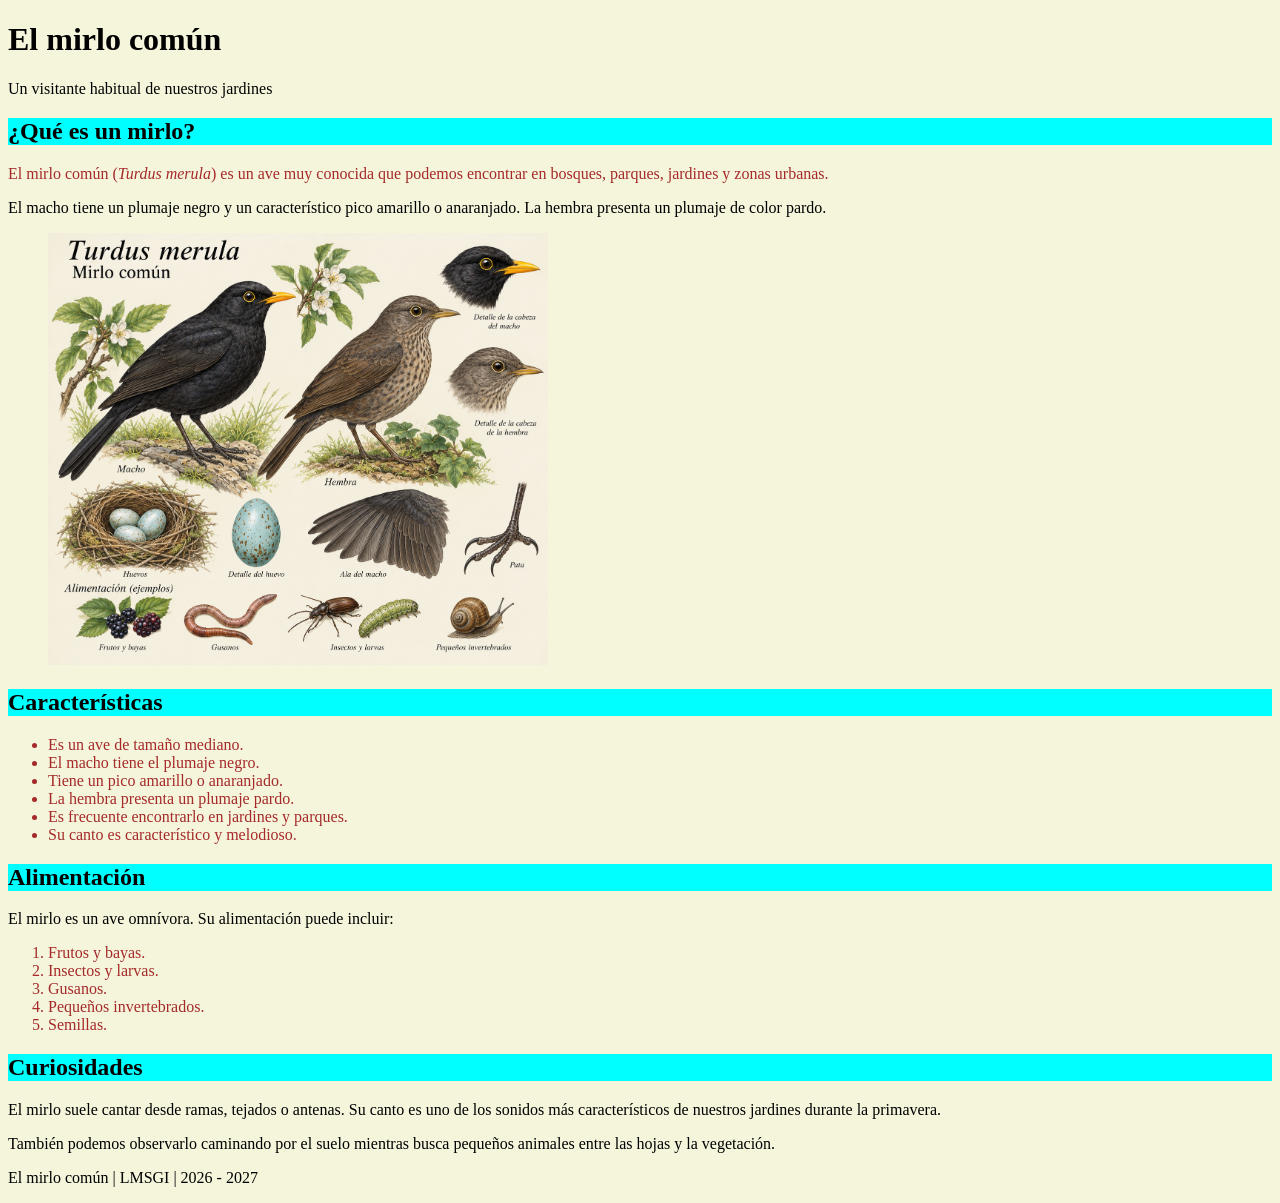
<file: PC2 - Organizacion e incorporacion de estilos/index.html>
<!DOCTYPE html>
<html lang="es">

<head>
    <meta charset="UTF-8">
    <title>El mirlo común</title>
    <link rel="stylesheet" href="css/style.css">
    
    <style>
        img {
            width: 500px;
            height: auto;
        }
        ul {
            color: brown;
        }
        ol {
            color: brown;
        }
        h2 {
            background-color: aqua;
        }
    </style>


</head>

<body>

    <header>
        <h1>El mirlo común</h1>
        <p>Un visitante habitual de nuestros jardines</p>
    </header>

    <main>

        <section>
            <h2>¿Qué es un mirlo?</h2>

            <p style="color: brown;">
                El mirlo común (<em>Turdus merula</em>) es un ave muy conocida
                que podemos encontrar en bosques, parques, jardines y zonas
                urbanas.
            </p>

            <p>
                El macho tiene un plumaje negro y un característico pico
                amarillo o anaranjado. La hembra presenta un plumaje de color
                pardo.
            </p>

            <figure><img src="img/mirlo.png" alt="Ilustración científica de un mirlo común"></figure>
        </section>

        <section>
            <h2>Características</h2>

            <ul>
                <li>Es un ave de tamaño mediano.</li>
                <li>El macho tiene el plumaje negro.</li>
                <li>Tiene un pico amarillo o anaranjado.</li>
                <li>La hembra presenta un plumaje pardo.</li>
                <li>Es frecuente encontrarlo en jardines y parques.</li>
                <li>Su canto es característico y melodioso.</li>
            </ul>
        </section>

        <section>
            <h2>Alimentación</h2>

            <p>
                El mirlo es un ave omnívora. Su alimentación puede incluir:
            </p>

            <ol>
                <li>Frutos y bayas.</li>
                <li>Insectos y larvas.</li>
                <li>Gusanos.</li>
                <li>Pequeños invertebrados.</li>
                <li>Semillas.</li>
            </ol>
        </section>

        <section>
            <h2>Curiosidades</h2>

            <p>
                El mirlo suele cantar desde ramas, tejados o antenas.
                Su canto es uno de los sonidos más característicos de
                nuestros jardines durante la primavera.
            </p>

            <p>
                También podemos observarlo caminando por el suelo mientras
                busca pequeños animales entre las hojas y la vegetación.
            </p>
        </section>

    </main>

    <footer>
        <p>
            El mirlo común | LMSGI | 2026 - 2027
        </p>
    </footer>

</body>

</html>
</file>
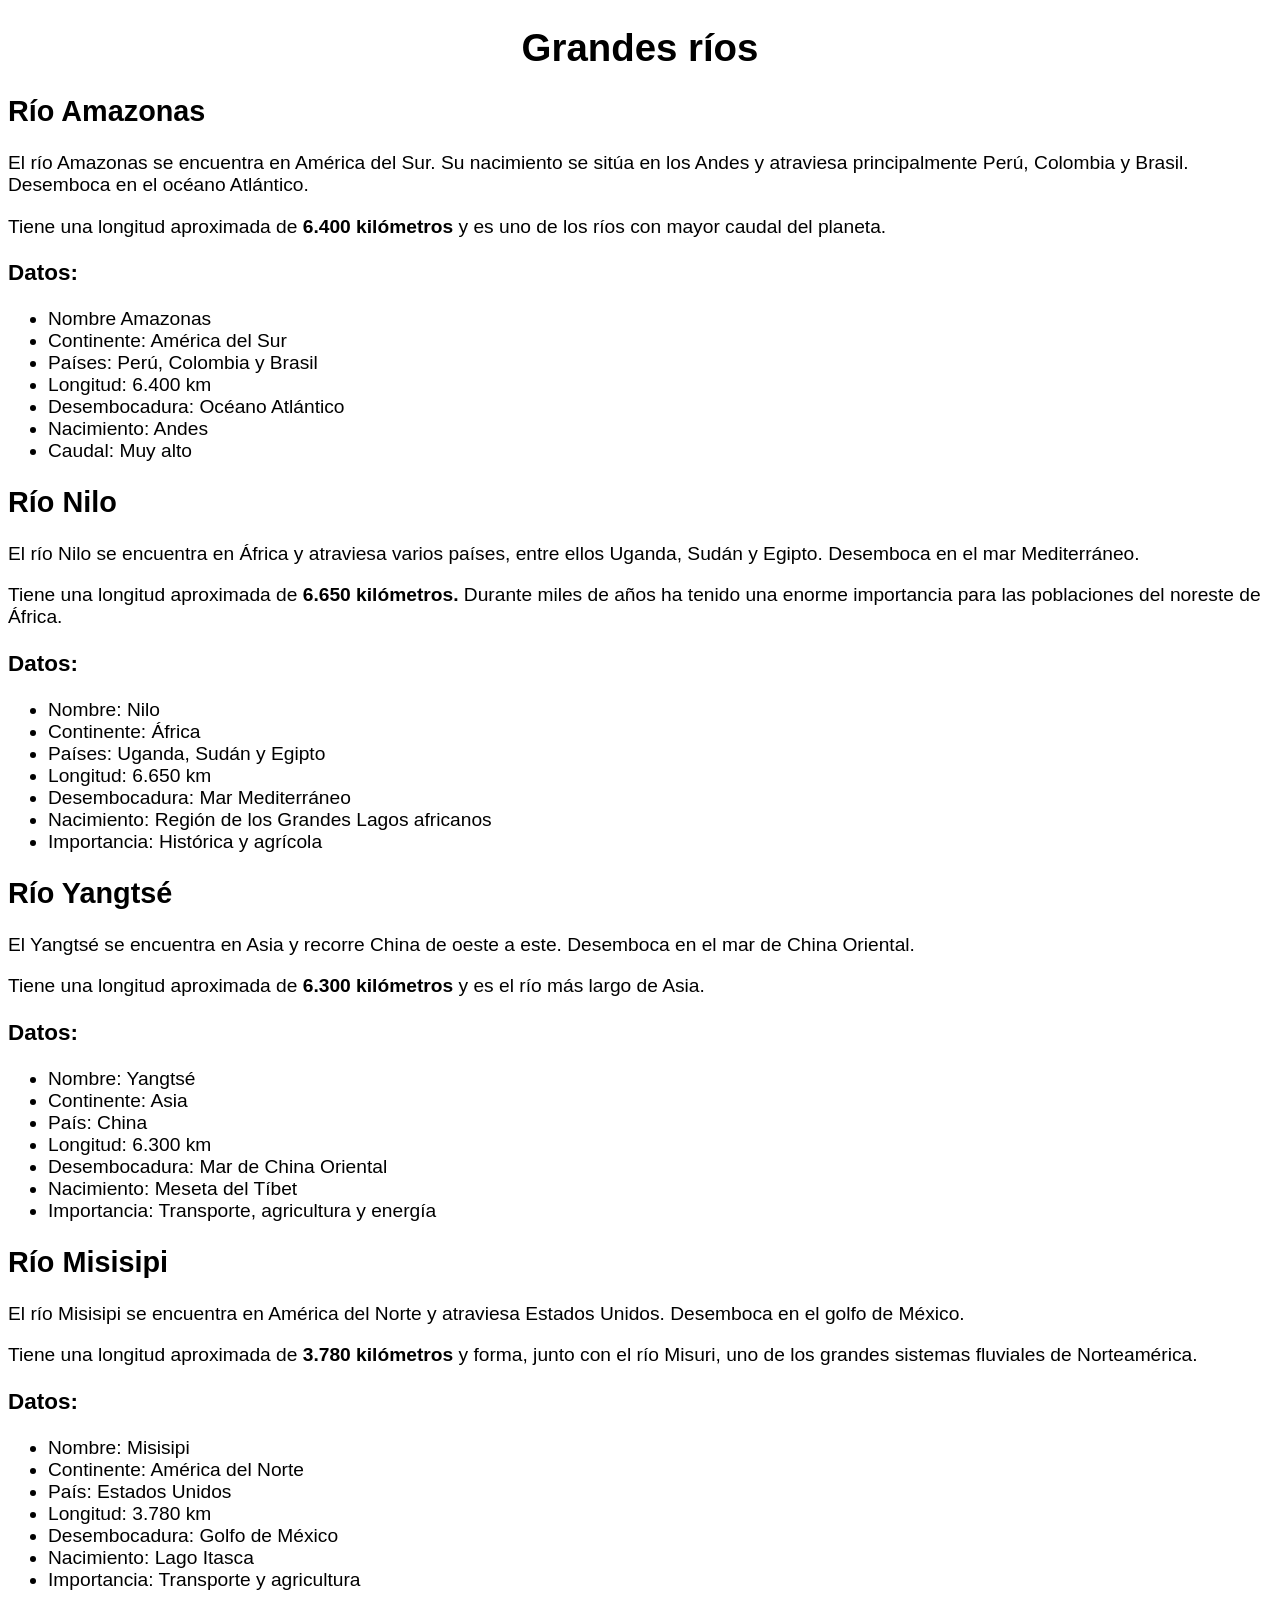
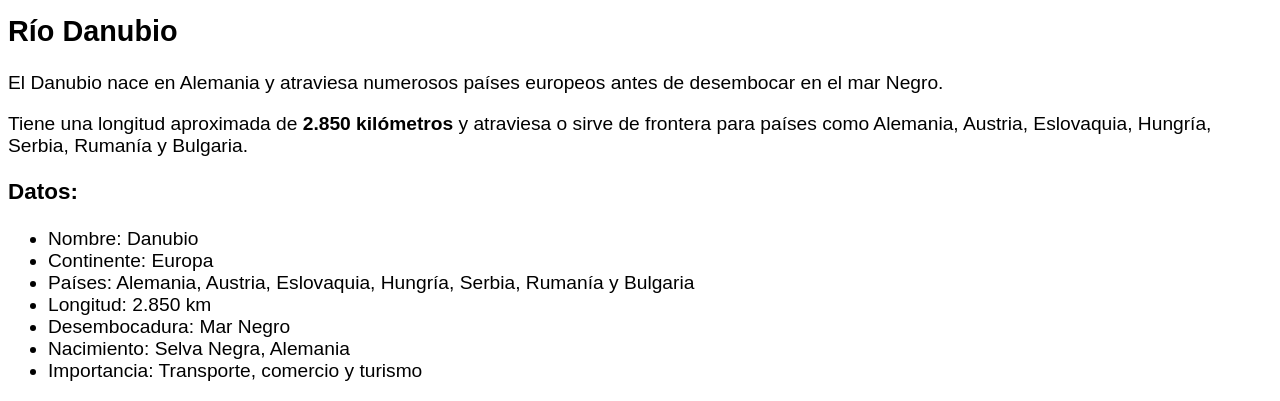
<file: PC1- Comparativa de lenguajes de marcas/indexc.html>
<!DOCTYPE html>
<html lang="en">

<head>
    <meta charset="UTF-8">
    <meta name="viewport" content="width=device-width, initial-scale=1.0">
    <title>Grandes rios del Mundo</title>

    <style>
        body {
            font-family: Arial, Helvetica, sans-serif;
            font-size: larger;
        }
    </style>




</head>

<body>

    <h1>
        <center> <strong>
                
                     Grandes ríos
                        
                        
            </strong> </center>
    </h1>

    <h2><strong>Río Amazonas</strong></h2>
    <p>
        El río Amazonas se encuentra en América del Sur. Su nacimiento se sitúa en los Andes y atraviesa principalmente
        Perú, Colombia y Brasil. Desemboca en el océano Atlántico.
    </p>

    <p>Tiene una longitud aproximada de <strong> 6.400 kilómetros</strong> y es uno de los ríos con mayor caudal del
        planeta.</p>

    <h3><strong>Datos:</strong></h3>

    <ul>
        <li> Nombre Amazonas</li>
        <li>Continente: América del Sur</li>
        <li>Países: Perú, Colombia y Brasil</li>
        <li>Longitud: 6.400 km</li>
        <li>Desembocadura: Océano Atlántico</li>
        <li>Nacimiento: Andes</li>
        <li>Caudal: Muy alto</li>
    </ul>

    <h2><strong> Río Nilo </strong></h2>

    <p>
        El río Nilo se encuentra en África y atraviesa varios países, entre ellos Uganda, Sudán y Egipto. Desemboca en
        el
        mar Mediterráneo.
    </p>

    <p>
        Tiene una longitud aproximada de <strong> 6.650 kilómetros.</strong> Durante miles de años ha tenido una enorme
        importancia para las
        poblaciones del noreste de África.

    </p>
    <h3><strong> Datos: </strong></h3>

    <ul>
        <li> Nombre: Nilo</li>
        <li>Continente: África</li>
        <li>Países: Uganda, Sudán y Egipto</li>
        <li>Longitud: 6.650 km</li>
        <li>Desembocadura: Mar Mediterráneo</li>
        <li>Nacimiento: Región de los Grandes Lagos africanos</li>
        <li>Importancia: Histórica y agrícola</li>
    </ul>

    <h2><strong> Río Yangtsé </strong></h2>

    <p>El Yangtsé se encuentra en Asia y recorre China de oeste a este. Desemboca en el mar de China Oriental.</p>

    <p>Tiene una longitud aproximada de <strong>6.300 kilómetros</strong> y es el río más largo de Asia.</p>

    <h3><strong> Datos:</strong></h3>

    <ul>
        <li>Nombre: Yangtsé</li>
        <li> Continente: Asia</li>
        <li>País: China</li>
        <li>Longitud: 6.300 km</li>
        <li>Desembocadura: Mar de China Oriental</li>
        <li> Nacimiento: Meseta del Tíbet</li>
        <li>Importancia: Transporte, agricultura y energía</li>
    </ul>

    <h2><strong> Río Misisipi </strong></h2>

    <p>El río Misisipi se encuentra en América del Norte y atraviesa Estados Unidos. Desemboca en el golfo de México.
    </p>

    <p>
        Tiene una longitud aproximada de <strong>3.780 kilómetros</strong> y forma, junto con el río Misuri, uno de los grandes sistemas
        fluviales de Norteamérica.
    </p>

    <h3><strong> Datos:</strong></h3>

    <ul>
        <li>Nombre: Misisipi</li>
        <li>Continente: América del Norte</li>
        <li>País: Estados Unidos</li>
        <li>Longitud: 3.780 km</li>
        <li>Desembocadura: Golfo de México</li>
        <li>Nacimiento: Lago Itasca</li>
        <li>Importancia: Transporte y agricultura</li>
    </ul>

    <h2><strong>Río Danubio</strong></h2>

    <p>El Danubio nace en Alemania y atraviesa numerosos países europeos antes de desembocar en el mar Negro.</p>

    <p>
        Tiene una longitud aproximada de <strong>2.850 kilómetros</strong> y atraviesa o sirve de frontera para países como Alemania,
        Austria, Eslovaquia, Hungría, Serbia, Rumanía y Bulgaria.
    </p>

    <h3> <strong>Datos:</strong></h3>

    <ul>
        <li>Nombre: Danubio</li>
        <li>Continente: Europa</li>
        <li> Países: Alemania, Austria, Eslovaquia, Hungría, Serbia, Rumanía y Bulgaria</li>
        <li>Longitud: 2.850 km</li>
        <li>Desembocadura: Mar Negro</li>
        <li>Nacimiento: Selva Negra, Alemania</li>
        <li>Importancia: Transporte, comercio y turismo</li>
    </ul>



























</body>

</html>
</file>
<file: PC2 - Atributos y selectores 2/css/estilo.css>
head{
    font-family: Arial, "Helvetica Neue", Helvetica, sans-serif;
    font-size: larger;
}

body{
    background-color: bisque;
    margin: 0; padding: 0;
    
}

header{
    background-color: rgb(168, 141, 107);
    padding: 4%; margin: 1%; border: 5px solid;
}

.fire{
    background-color: rgb(255, 111, 0);
    border: 4px solid ;
}

#fire{
    display: flex;
}
#fire figure{
    margin: 0;
    box-sizing: border-box;
}
#fire figure img{
    width: 100%;
}

.water{
    background-color: aqua;
    border: 4px solid;

}
#water{
    display: flex;
}
#water figure{
    margin: 0;
    box-sizing: border-box;
}
#water figure img{
    width: 100%;
}
.grass{
    background-color: lightgreen;
    border: 4px solid;
}
#grass{
    display: flex;
}
#grass figure{
    margin: 0;
    box-sizing: border-box;
}
#grass figure img{
    width: 100%;
}

.electric{
    background-color: rgb(255, 255, 0);
    border: 4px solid;
}

#electric{
    display: flex;
}
#electric figure{
    margin: 0;
    box-sizing: border-box;
}
#electric figure img{
    width: 100%;
}

main strong{
    background-color: bisque;
}
</file>
<file: PC2 - Organizacion e incorporacion de estilos/css/style.css>
body {
    background-color: beige;
}
</file>
